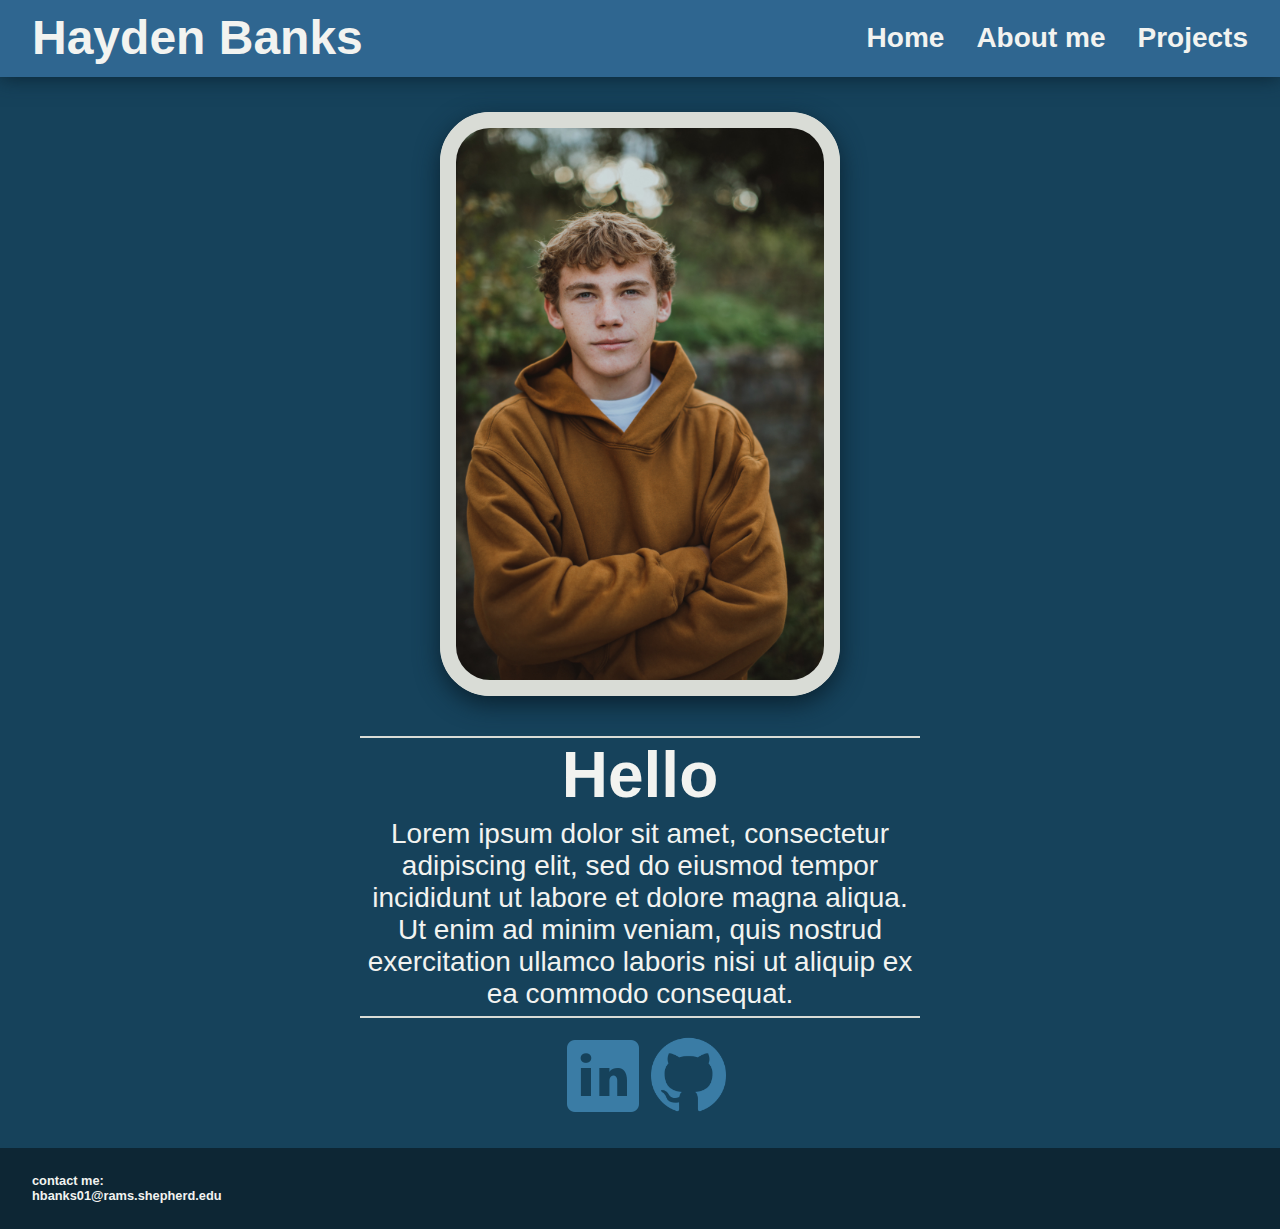
<file: index.html>
<!DOCTYPE html>
<html lang="en">
<head>
    <meta charset="UTF-8">
    <meta name="viewport" content="width=device-width, initial-scale=1.0">
    <title>Document</title>
    <link rel="stylesheet" href="styles.css">
</head>
<body>
    <header>
        <h1>Hayden Banks</h1>
        <nav>
            <ul>
                <li><a href=""><b>Projects</b></a></li>
                <li><a href=""><b>About me</b></a></li>
                <li><a href=""><b>Home</b></a></li>
            </ul>
        </nav>
    </header>
    <main>
        <div class="content">
            <div class="hayden">
                <img src="imgs/Hayden - 25 of 98.jpg" alt="Hayden Banks">
            </div>
            <article class="bio">
                <h1>Hello</h1>
                <p>
                    Lorem ipsum dolor sit amet, consectetur 
                    adipiscing elit, sed do eiusmod 
                    tempor incididunt  ut labore et dolore 
                    magna aliqua. Ut enim ad minim  veniam, 
                    quis nostrud exercitation ullamco laboris 
                    nisi ut aliquip ex ea commodo consequat.
                </p>
                <div class="images">
                    <a href="https://www.linkedin.com/in/hayden-banks-82460b262/"><img  src="imgs/icons8-linkedin-96_blue.png" alt="Linkedin logo" id="linkedin"></a> 
                    <a href="https://github.com/bruhchup"><img src="imgs/githubcat_blue.png" alt="githubcat" id="github"></a>
                </div>
            </article>
        </div>
    </main>
    <footer>
        <h3>contact me:</h3>
        <h3><a href="mailto:hbanks01@rams.shepherd.edu">hbanks01@rams.shepherd.edu</a></h3>
    </footer>
</body>
</html>
</file>
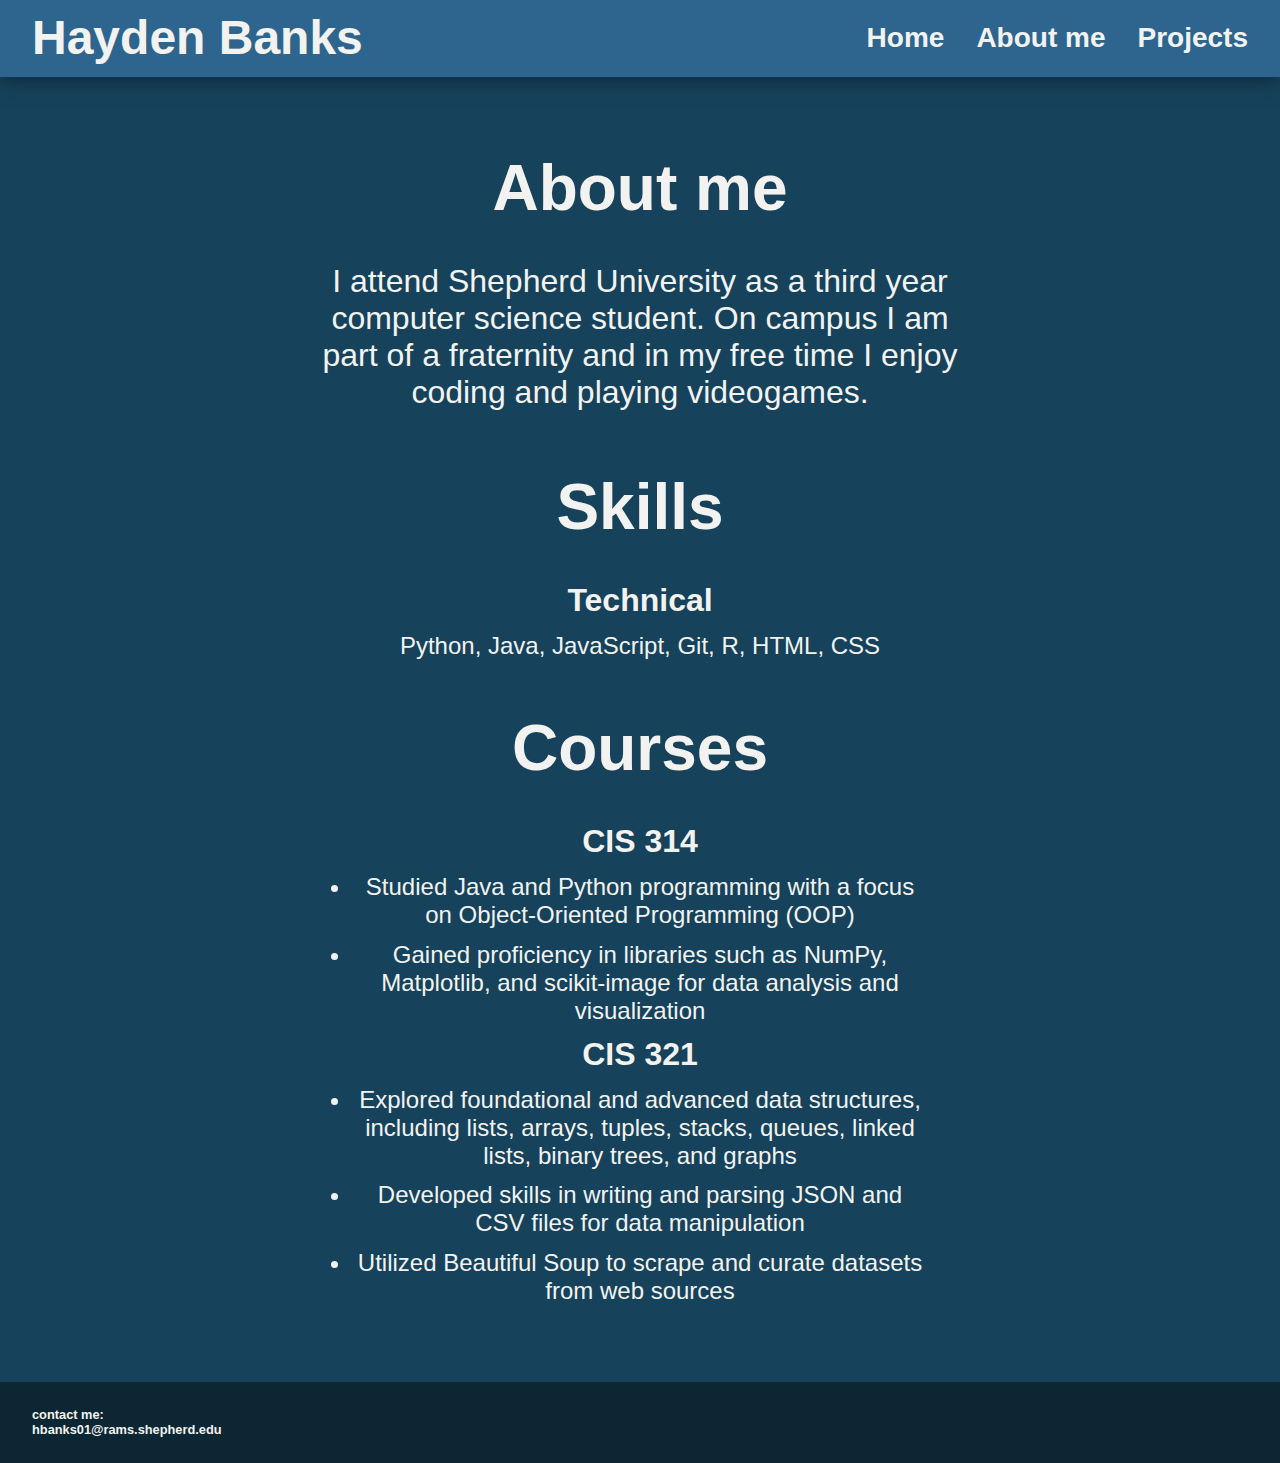
<file: pages/about.html>
<!DOCTYPE html>
<html lang="en">
<head>
    <meta charset="UTF-8">
    <meta name="viewport" content="width=device-width, initial-scale=1.0">
    <title>Hayden Banks</title>
    <link rel="stylesheet" href="../styles/about.css">
</head>
<body>
    <header>
        <h1><a href="home.html">Hayden Banks</a></h1>
        <nav>
            <ul>
                <li><a href="projects.html"><b>Projects</b></a></li>
                <li><a href="about.html"><b>About me</b></a></li>
                <li><a href="home.html"><b>Home</b></a></li>
            </ul>
        </nav>
    </header>
    <main>
        <div class="content">
            <div class="about_me">
                <h1>About me</h1>
                <p>
                    I attend Shepherd University as a third year computer science
                    student. On campus I am part of a fraternity and in my free time
                    I enjoy coding and playing videogames.
                </p>
            </div>
            <div class="skills">
                <h1>Skills</h1>
                <ul>
                    <li>
                        <h2>Technical</h2>
                        <p>
                            Python, Java, JavaScript, Git, R, HTML, CSS
                        </p>
                    </li>
                </ul>
                <h1>Courses</h1>
                <ul class="courses">
                    <li>
                        <h2>CIS 314</h2>
                        <ul>
                            <li>
                                Studied Java and Python programming with a focus on Object-Oriented Programming (OOP)
                            </li>
                            <li>
                                Gained proficiency in libraries such as NumPy, Matplotlib, and scikit-image for data 
                                analysis and visualization
                            </li>
                        </ul>
                        <h2>CIS 321</h2>
                        <ul>
                            <li>
                                Explored foundational and advanced data structures, including lists, arrays, tuples, stacks, 
                                queues, linked lists, binary trees, and graphs
                            </li>
                            <li>
                                Developed skills in writing and parsing JSON and CSV files for data manipulation
                            </li>
                            <li>
                                Utilized Beautiful Soup to scrape and curate datasets from web sources
                            </li>
                        </ul>
                    </li>
                </ul>
            </div>
        </div>
    </main>
    <footer>
        <h3>contact me:</h3>
        <h3><a href="mailto:hbanks01@rams.shepherd.edu">hbanks01@rams.shepherd.edu</a></h3>
    </footer>
</body>
</html>
</file>
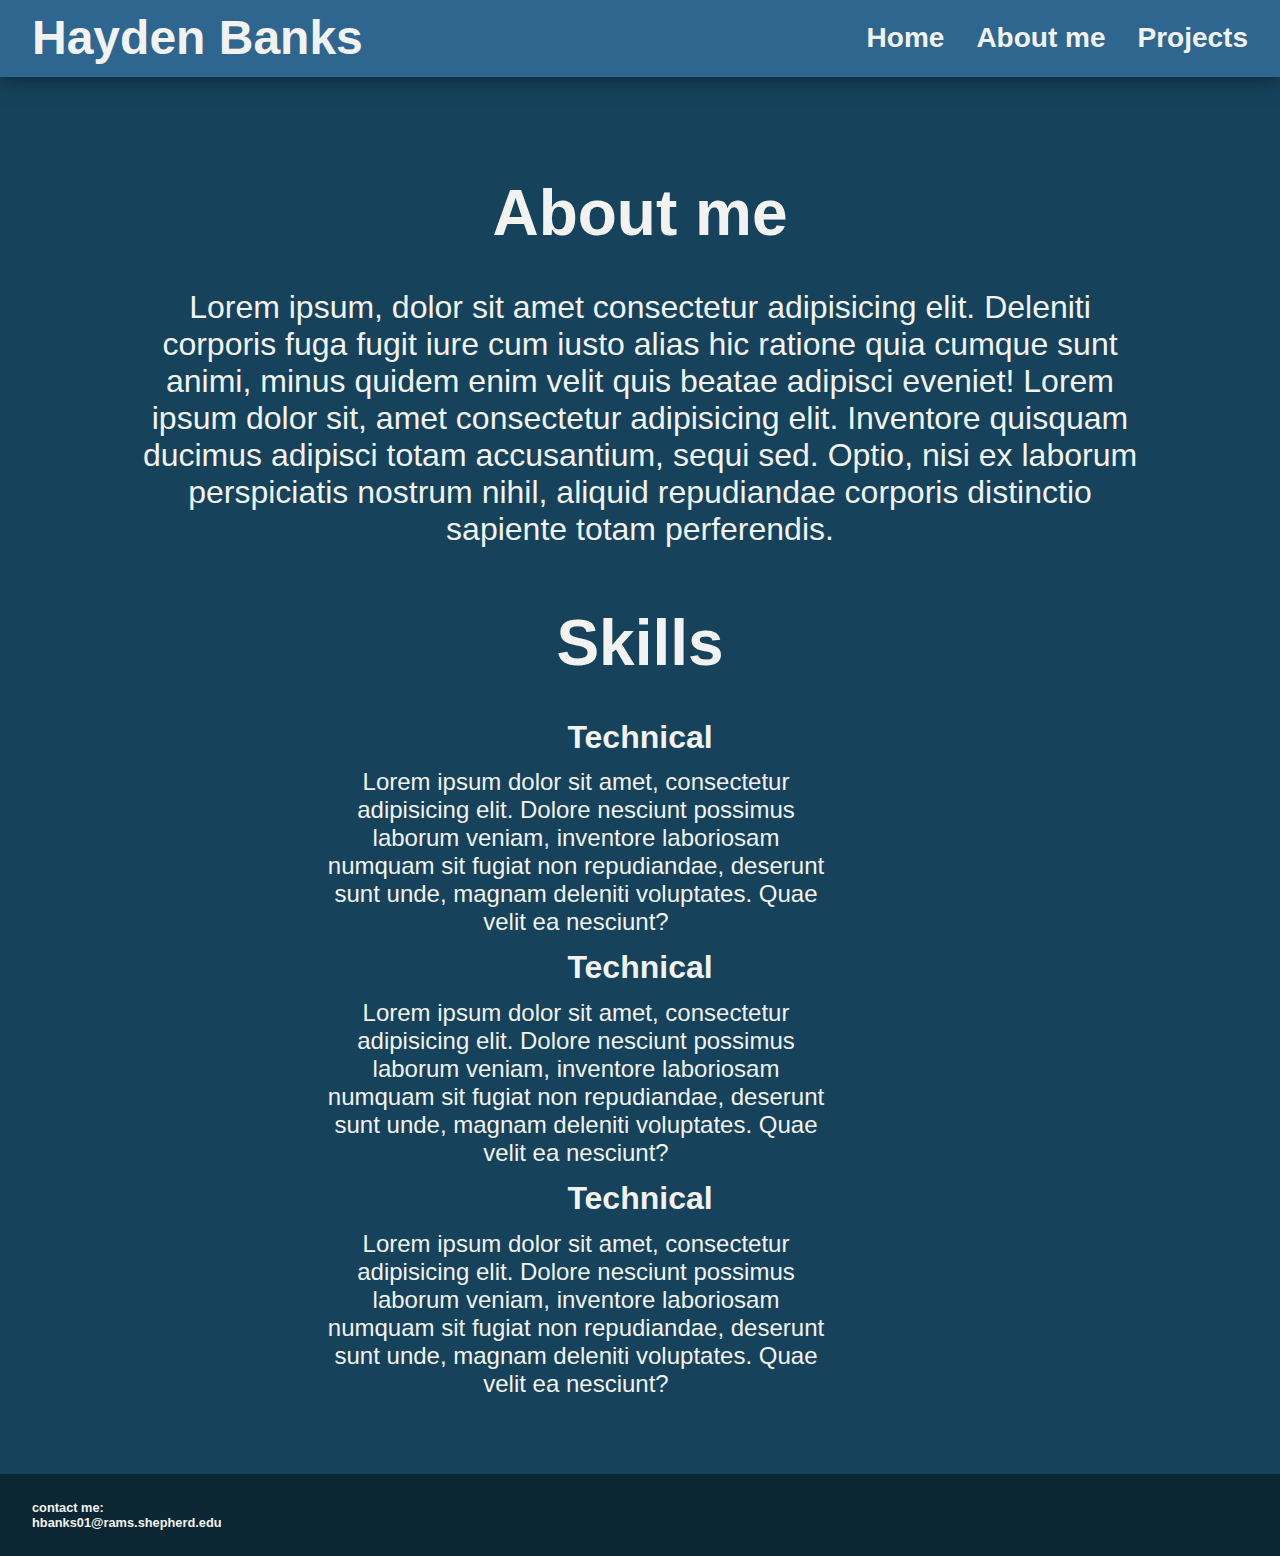
<file: pages/about_me.html>
<!DOCTYPE html>
<html lang="en">
<head>
    <meta charset="UTF-8">
    <meta name="viewport" content="width=device-width, initial-scale=1.0">
    <title>Document</title>
    <link rel="stylesheet" href="../styles/about_me.css">
</head>
<body>
    <header>
        <h1><a href="home_page.html">Hayden Banks</a></h1>
        <nav>
            <ul>
                <li><a href="projects.html"><b>Projects</b></a></li>
                <li><a href="about_me.html"><b>About me</b></a></li>
                <li><a href="home_page.html"><b>Home</b></a></li>
            </ul>
        </nav>
    </header>
    <main>
        <div class="content">
            <div class="about_me">
                <h1>About me</h1>
                <p>
                    Lorem ipsum, dolor sit amet consectetur adipisicing elit. Deleniti corporis 
                    fuga fugit iure cum iusto alias hic ratione quia cumque sunt animi, minus 
                    quidem enim velit quis beatae adipisci eveniet! Lorem ipsum dolor sit, amet 
                    consectetur adipisicing elit. Inventore quisquam ducimus adipisci totam 
                    accusantium, sequi sed. Optio, nisi ex laborum perspiciatis nostrum nihil, 
                    aliquid repudiandae corporis distinctio sapiente totam perferendis.
                </p>
            </div>
            <div class="skills">
                <h1>Skills</h1>
                <ul>
                    <li>
                        <h2>Technical</h2>
                        <p>
                            Lorem ipsum dolor sit amet, consectetur adipisicing elit. Dolore 
                            nesciunt possimus laborum veniam, inventore laboriosam numquam sit 
                            fugiat non repudiandae, deserunt sunt unde, magnam deleniti voluptates. Quae velit ea nesciunt?
                        </p>
                    </li>
                    <li>
                        <h2>Technical</h2>
                        <p>
                            Lorem ipsum dolor sit amet, consectetur adipisicing elit. Dolore 
                            nesciunt possimus laborum veniam, inventore laboriosam numquam sit 
                            fugiat non repudiandae, deserunt sunt unde, magnam deleniti voluptates. Quae velit ea nesciunt?
                        </p>
                    </li>
                    <li>
                        <h2>Technical</h2>
                        <p>
                            Lorem ipsum dolor sit amet, consectetur adipisicing elit. Dolore 
                            nesciunt possimus laborum veniam, inventore laboriosam numquam sit 
                            fugiat non repudiandae, deserunt sunt unde, magnam deleniti voluptates. Quae velit ea nesciunt?
                        </p>
                    </li>
                </ul>
            </div>
        </div>
    </main>
    <footer>
        <h3>contact me:</h3>
        <h3><a href="mailto:hbanks01@rams.shepherd.edu">hbanks01@rams.shepherd.edu</a></h3>
    </footer>
</body>
</html>
</file>
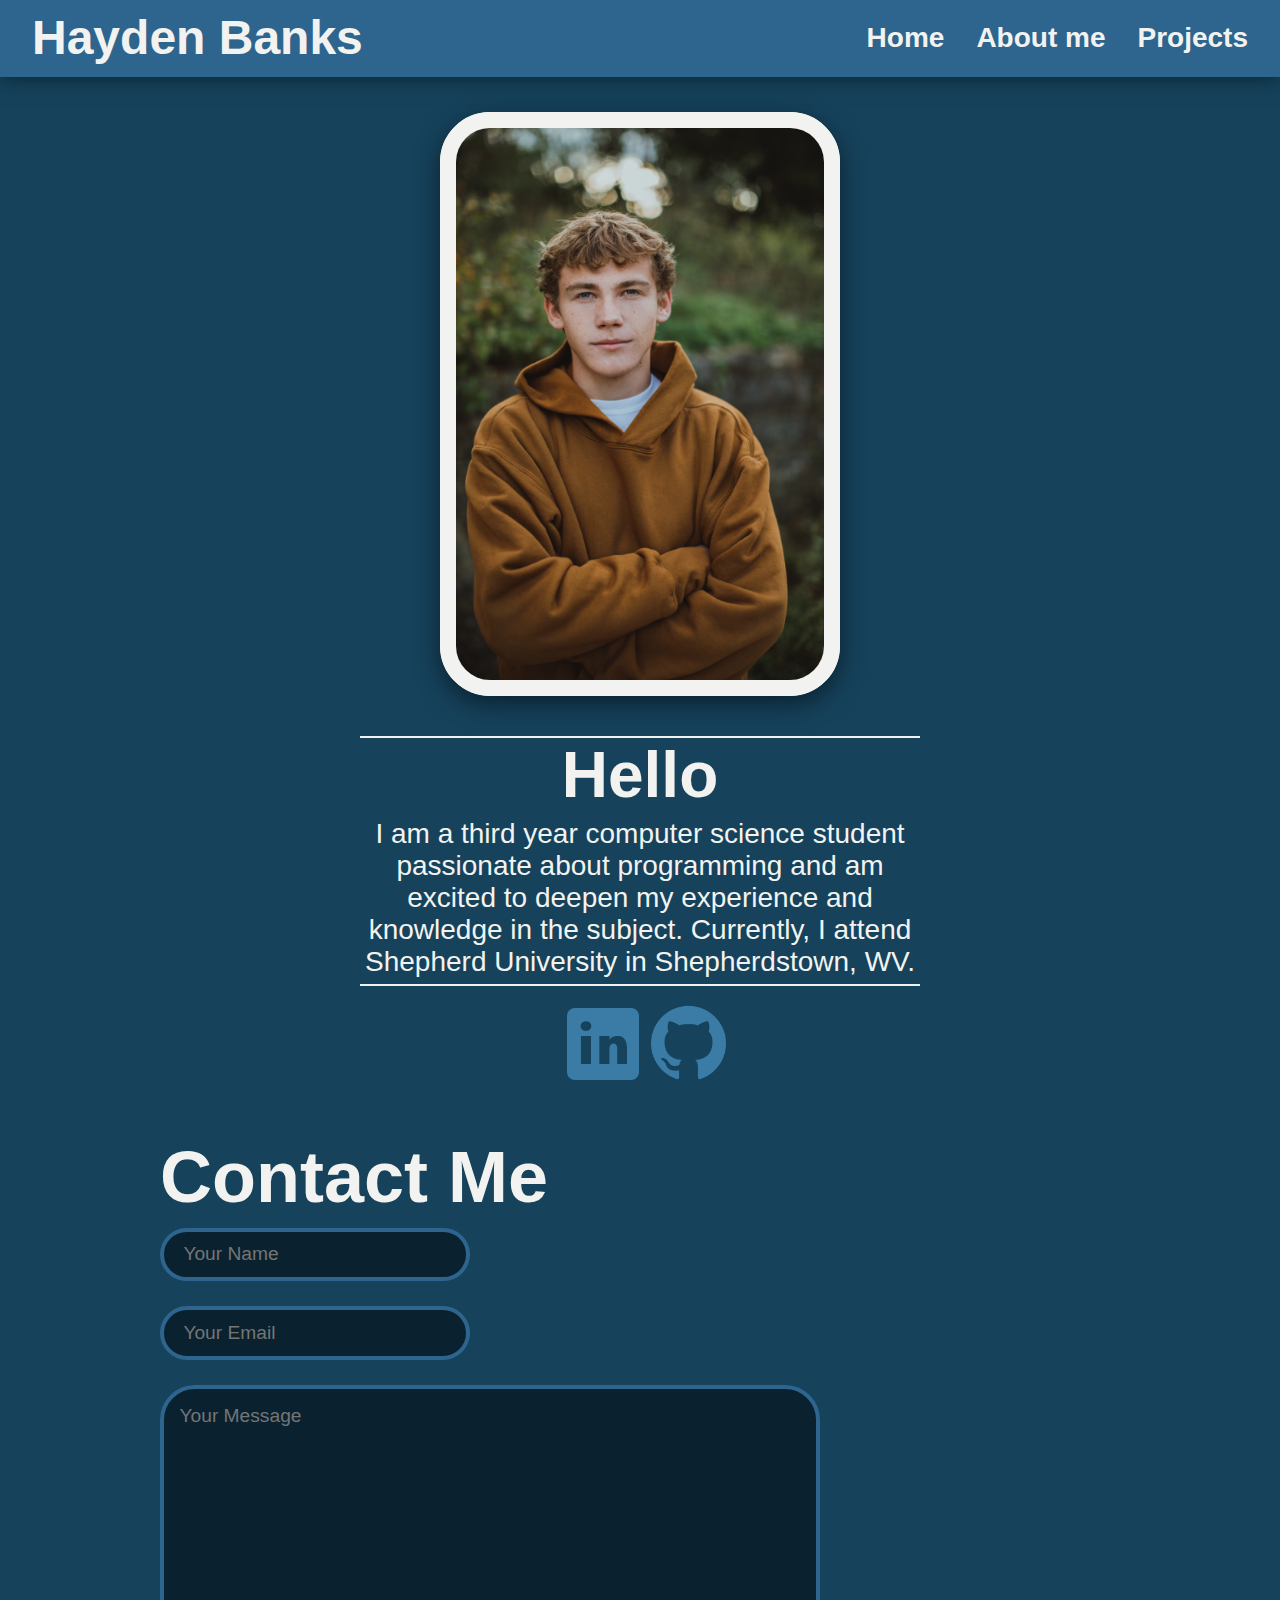
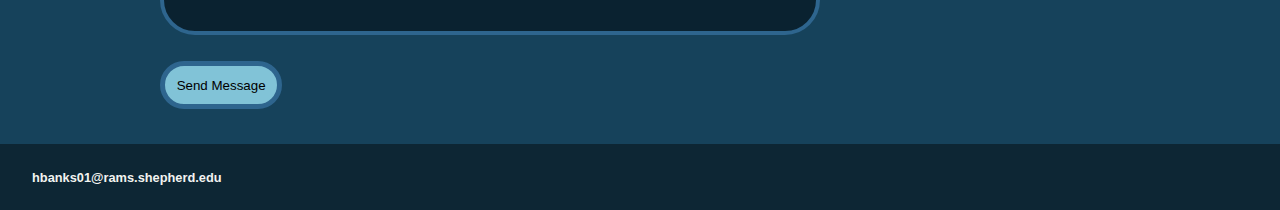
<file: pages/home.html>
<!DOCTYPE html>
<html lang="en">
<head>
    <meta charset="UTF-8">
    <meta name="viewport" content="width=device-width, initial-scale=1.0">
    <title>Hayden Banks</title>
    <link rel="stylesheet" href="../styles/home.css">
</head>
<body>
    <header>
        <h1><a href="home.html">Hayden Banks</a></h1>
        <nav>
            <ul>
                <li><a href="projects.html"><b>Projects</b></a></li>
                <li><a href="about.html"><b>About me</b></a></li>
                <li><a href="home.html"><b>Home</b></a></li>
            </ul>
        </nav>
    </header>
    <main>
        <div class="content">
            <div class="hayden">
                <img src="../imgs/Hayden.jpg" alt="Hayden Banks">
            </div>
            <article class="bio">
                <h1>Hello</h1>
                <p>
                    I am a third year computer science student passionate about programming 
                    and am excited to deepen my experience and knowledge in the subject. Currently,
                    I attend Shepherd University in Shepherdstown, WV.
                </p>
                <div class="images">
                    <a href="https://www.linkedin.com/in/hayden-banks-82460b262/"><img  src="../imgs/icons8-linkedin-96_blue.png" alt="Linkedin logo" id="linkedin"></a> 
                    <a href="https://github.com/bruhchup"><img src="../imgs/githubcat_blue.png" alt="githubcat" id="github"></a>
                </div>
            </article>
        <div class="contact">
            <form action="https://api.web3forms.com/submit" method="POST" class="contact-left">
                <div class="contact-left-title">
                    <h2>Contact Me</h2>
                </div>
                <input type="hidden" name="access_key" value="a57d17a2-d61d-4c25-88e7-377f670f184e">
                <input type="text" name="name" placeholder="Your Name" class="contact-inputs" required>
                <input type="email" name="email" placeholder="Your Email" class="contact-inputs" required>
                <textarea name="message" placeholder="Your Message" class="contact-inputs" required contenteditable=""></textarea>
                <button type="submit">Send Message</button>
            </form>
            <div class="contact-right">

            </div>
        </div>
        </div>
    </main>
    <footer>
        <h3><a href="mailto:hbanks01@rams.shepherd.edu">hbanks01@rams.shepherd.edu</a></h3>
    </footer>
</body>
</html>
</file>
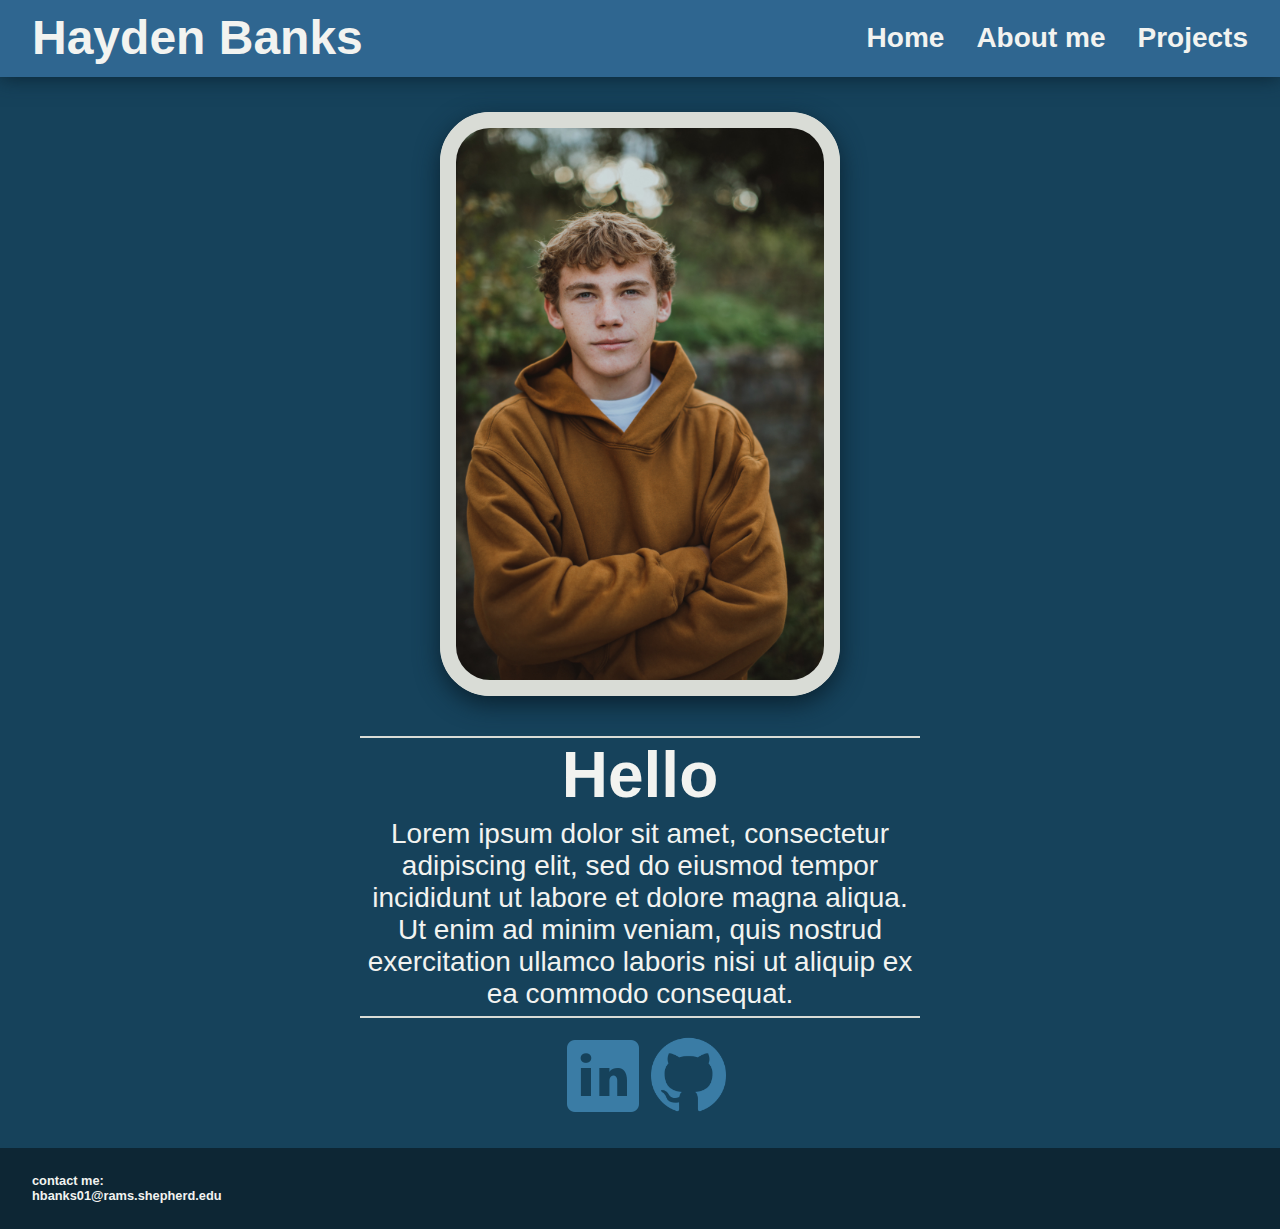
<file: pages/home_page.html>
<!DOCTYPE html>
<html lang="en">
<head>
    <meta charset="UTF-8">
    <meta name="viewport" content="width=device-width, initial-scale=1.0">
    <title>Document</title>
    <link rel="stylesheet" href="../styles/home_page.css">
</head>
<body>
    <header>
        <h1><a href="home_page.html">Hayden Banks</a></h1>
        <nav>
            <ul>
                <li><a href="projects.html"><b>Projects</b></a></li>
                <li><a href="about_me.html"><b>About me</b></a></li>
                <li><a href="home_page.html"><b>Home</b></a></li>
            </ul>
        </nav>
    </header>
    <main>
        <div class="content">
            <div class="hayden">
                <img src="../imgs/Hayden.jpg" alt="Hayden Banks">
            </div>
            <article class="bio">
                <h1>Hello</h1>
                <p>
                    Lorem ipsum dolor sit amet, consectetur 
                    adipiscing elit, sed do eiusmod 
                    tempor incididunt  ut labore et dolore 
                    magna aliqua. Ut enim ad minim  veniam, 
                    quis nostrud exercitation ullamco laboris 
                    nisi ut aliquip ex ea commodo consequat.
                </p>
                <div class="images">
                    <a href="https://www.linkedin.com/in/hayden-banks-82460b262/"><img  src="../imgs/icons8-linkedin-96_blue.png" alt="Linkedin logo" id="linkedin"></a> 
                    <a href="https://github.com/bruhchup"><img src="../imgs/githubcat_blue.png" alt="githubcat" id="github"></a>
                </div>
            </article>
        </div>
    </main>
    <footer>
        <h3>contact me:</h3>
        <h3><a href="mailto:hbanks01@rams.shepherd.edu">hbanks01@rams.shepherd.edu</a></h3>
    </footer>
</body>
</html>
</file>
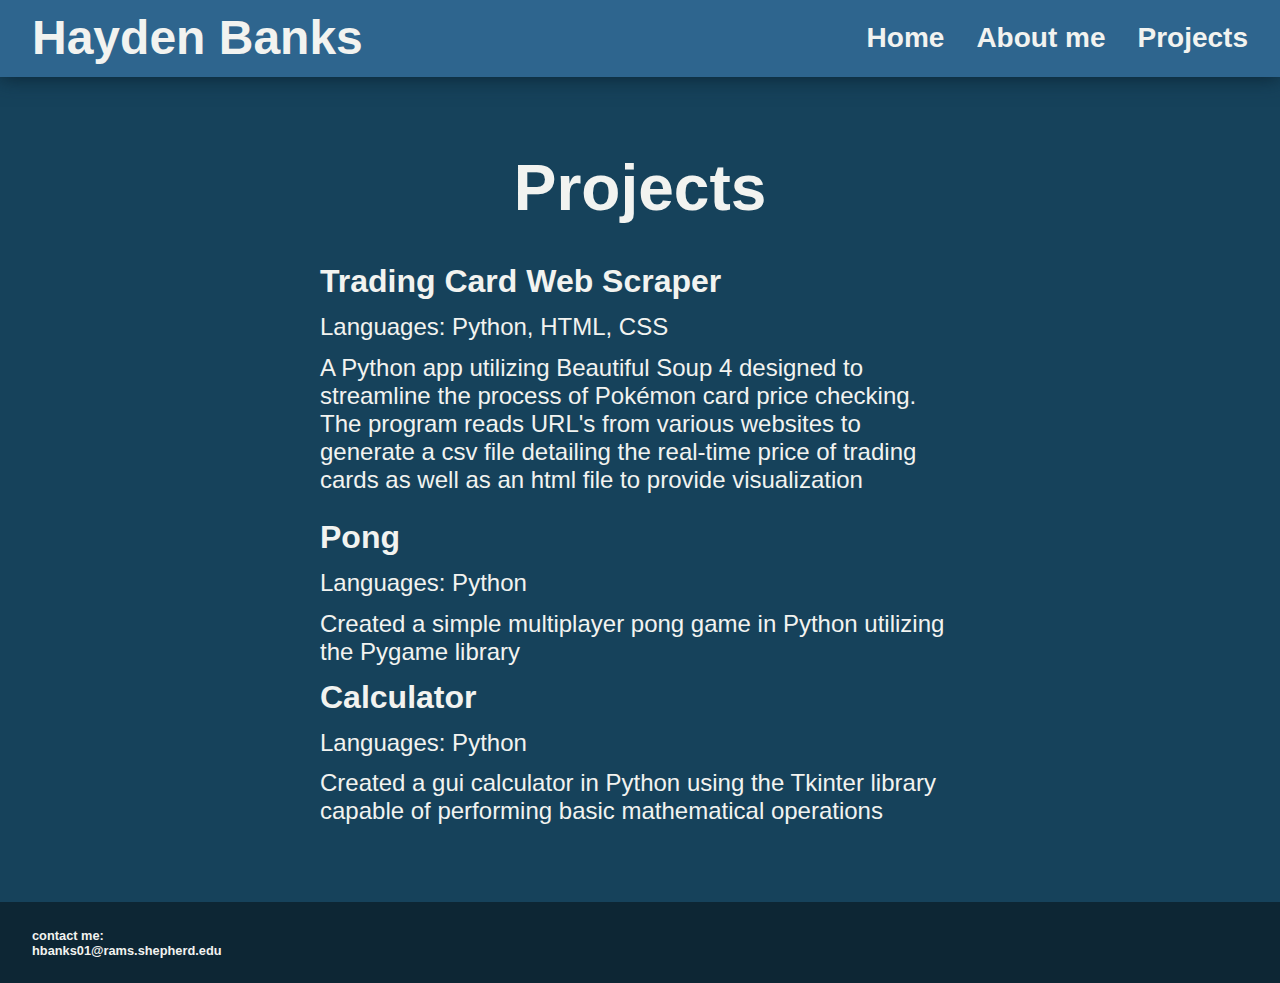
<file: pages/projects.html>
<!DOCTYPE html>
<html lang="en">
<head>
    <meta charset="UTF-8">
    <meta name="viewport" content="width=device-width, initial-scale=1.0">
    <title>Hayden Banks</title>
    <link rel="stylesheet" href="../styles/projects.css">
</head>
<body>
    <header>
        <h1><a href="home.html">Hayden Banks</a></h1>
        <nav>
            <ul>
                <li><a href="projects.html"><b>Projects</b></a></li>
                <li><a href="about.html"><b>About me</b></a></li>
                <li><a href="home.html"><b>Home</b></a></li>
            </ul>
        </nav>
    </header>
    <main>
        <div class="content">
            <div class="projects">
                <h1>Projects</h1>
                <ul>
                    <li>
                        <h2><a href="https://github.com/bruhchup/PokeChart">Trading Card Web Scraper</a></h2>
                        <div>
                            <p>Languages: Python, HTML, CSS</p>
                            <p>
                                A Python app utilizing Beautiful Soup 4 designed to streamline the 
                                process of Pokémon card price checking. The program reads URL's from
                                various websites to generate a csv file detailing the real-time
                                price of trading cards as well as an html file to provide
                                visualization
                            </p>
                            <p><a href="https://github.com/bruhchup/PokeChart"></a></p>
                        </div>
                    </li>
                    <li>
                        <h2><a href="https://github.com/bruhchup/Pong-Game">Pong</a></h2>
                        <p>Languages: Python</p>
                        <p>
                            Created a simple multiplayer pong game in Python utilizing the 
                            Pygame library
                        </p>
                    </li>
                    <li>
                        <h2><a href="https://github.com/bruhchup/GUICalculator">Calculator</a></h2>
                        <p>Languages: Python</p>
                        <p>
                            Created a gui calculator in Python using the Tkinter library 
                            capable of performing basic mathematical operations
                        </p>
                    </li>
                </ul>
            </div>
        </div>
    </main>
    <footer>
        <h3>contact me:</h3>
        <h3><a href="mailto:hbanks01@rams.shepherd.edu">hbanks01@rams.shepherd.edu</a></h3>
    </footer>
</body>
</html>
</file>
<file: styles.css>
*{
    margin: 0;
    padding: 0;
    box-sizing: border-box;
    font-family: Arial, sans-serif;
}

html, body{
    height: 100%;
    margin: 0;
}

body{
    background-color: #16425B;
    color: #F2F3F0;
    display: flex;
    flex-direction: column;
}

header {
    background-color: #2F6690;
    padding-bottom: 1%;
    box-shadow: 0px 0px 20px #0a2230;
}

header h1{
    display: inline;
    padding-left: 2.5%;
    padding-top: .75%;
    font-size: 3em;
    vertical-align: bottom;
    float: left;
}

header nav ul {
    margin: 0;
    padding: 0;
    padding-top: 1.75%;
}

header nav ul li {
    display: flex;
    float: right;
    padding-right: 2.5%;
    font-size: 1.75em;
}

nav ul li a {
    color: #F2F3F0;
    text-decoration: none;
}

nav ul li a:hover {
    color: #81C3D7;
    border-bottom: 2px solid #81C3D7;
}

footer {
    vertical-align: bottom;
    text-align: center;
    margin-top: auto;
    padding-top: 2%;
    padding-bottom: 2%;
    background-color: #0D2634;
}

footer h3{
    text-align: left;
    padding-left: 2.5%;
    color: #F2F3F0;
    font-size: 0.8em;
}

footer h3 a{
    color: #F2F3F0;
    text-decoration: none;
}

footer h3 a:hover{
    text-decoration: underline;
}

.bio {
    text-align: left;
    padding-left: 45%;
    padding-top: 7.5%;
    margin-left: 5%;
    display: block;
}

.bio h1{
    display: flex;
    justify-content: left;
    font-size: 4em;
    border-top: 2px solid #D9DCD6;
    margin-right: 25%;
    overflow: hidden;
}

.bio p{
    padding-top: 1%;
    padding-bottom: 1%;
    font-size: 1.75em;
    border-bottom: 2px solid #D9DCD6;
    margin-right: 25%;
    margin-bottom: 50px;
    overflow: hidden;
}

.hayden{
    display: inline;
    justify-content: left;
    background-color: #D9DCD6;
    border-radius: 50px;
}

.hayden img{
    float: left;
    max-width: 400px;
    margin-left: 12.5%;
    margin-top: 35px;
    border-radius: 50px;
    border: 1em solid #D9DCD6;
    box-shadow: 0px 8px 25px #0a2230;
}

.content {
    gap: 20px;
    max-width: 1400px;
    justify-content: center;
    margin: auto;
}

.images {
    justify-content: center;
    align-items: center;
}

#linkedin {
    max-width: 100px;
}

#github {
    max-width: 75px; 
    padding-bottom: 1.5%;   
}

@media (max-width: 1300px) {

    .content {
        display: flex;
        align-items: flex-start;
        gap: 20px;
        flex-direction: column; /* Stack items vertically */
        align-items: center;    /* Center items horizontally */
        text-align: center;
        padding-top: 35px;
    }

    .bio {
        max-width: 600px;       /* Set a reasonable max width */
        padding: 20px;          /* Optional: padding for spacing */
        margin: 0 auto;         /* Center horizontally */
    }

    .bio h1, .bio p {
        margin: 0 auto;
        justify-content: center;
        text-align: center;
    }

    .hayden img {
        margin: 0 auto;         /* Center image */
        display: block;
    }

    .images {
        display: flex;
        flex-direction: row;
        align-items: center;
        padding-top: 10px;
    }

    #linkedin {
        max-width: 100px;
    }
    
    #github {
        max-width: 75px; 
        padding-bottom: 2%; 
    }

}

@media (max-width: 800px) {

    header {
        margin: 0 auto;
        width: 100%;
        align-items: center;
        justify-content: center;
        padding-right: 0;
        padding-left: 0;
        padding-bottom: 2%;
    }

    header h1 {
        padding: 0;
        margin: 0 auto;
        justify-content: center;
        align-items: center;
        display: flex;
        float: none
    }

    header nav {
        display: flex;
        flex-direction: column;
        justify-content: center;
    }

    header nav ul{
        display: flex;
        flex-direction: row;
        justify-content: center;
        align-items: center;
    }

    header nav ul li{
        display: flex;
        flex-direction: row;
        padding: 0;
        padding-left: 5%; 
    }

    header nav ul li:first-child{
        display: flex;
        flex-direction: row;
        padding: 0;
        padding-left: 0;
    }

    nav ul li a {
        color: #F2F3F0;
        text-decoration: none;
        border-bottom: 2px solid transparent;
    }
    
}

@media (max-width: 500px) {

    header{
        font-size: 0.5em;
        padding-bottom: 1%;
    }

    header h1{
        padding-top: 1%;
    }

    .hayden img{
        max-width: 250px;
    }

    .content{
        font-size: 0.8em;
        width: 80%;
    }

    #linkedin {
        max-width: 50px;
    }
    
    #github {
        max-width: 40px; 
        padding-bottom: 2%; 
    }

}
</file>
<file: styles/about.css>
* {
    margin: 0;
    padding: 0;
    box-sizing: border-box;
    font-family: Arial, sans-serif;
    --background: #16425B;
    --header: #2E658E;
    --text: #F2F3F0;
}

html, body {
    height: 100%;
    margin: 0;
}

body {
    background-color: var(--background);
    color: var(--text);
    display: flex;
    flex-direction: column;
}

header {
    background-color: var(--header);
    padding-bottom: 1%;
    box-shadow: 0px 0px 20px #0a2230;
}

header h1{
    display: inline;
    padding-left: 2.5%;
    padding-top: .75%;
    font-size: 3em;
    vertical-align: bottom;
    float: left;
}

header h1 a {
    color: var(--text);
    text-decoration: none;
}

header nav ul {
    margin: 0;
    padding: 0;
    padding-top: 1.75%;
}

header nav ul li {
    display: flex;
    float: right;
    padding-right: 2.5%;
    font-size: 1.75em;
}

nav ul li a {
    color: var(--text);
    text-decoration: none;
}

nav ul li a:hover {
    color: #81C3D7;
    border-bottom: 2px solid #81C3D7;
}

footer {
    vertical-align: bottom;
    text-align: center;
    margin-top: auto;
    padding-top: 2%;
    padding-bottom: 2%;
    background-color: #0D2634;
}

footer h3 {
    text-align: left;
    padding-left: 2.5%;
    color: var(--text);
    font-size: 0.8em;
}

footer h3 a {
    color: var(--text);
    text-decoration: none;
}

footer h3 a:hover{
    text-decoration: underline;
}

.content {
    gap: 20px;
    max-width: 1400px;
    justify-content: center;
    margin: auto;
}

.about_me h1 {
    margin: auto;
    justify-content: center;
    padding-top: 3%;
    padding-bottom: 3%;
    display: flex;
    font-size: 4em;
}

.about_me p {
    margin: auto;
    text-align: center;
    justify-content: center;
    font-size: 2em;
    max-width: 50%;
}

.skills {
    padding-bottom: 5%;
}

.skills h1{
    margin: auto;
    justify-content: center;
    padding-top: 3%;
    padding-bottom: 3%;
    display: flex;
    font-size: 4em;
}

.skills ul {
    margin: auto;
    list-style-type: none;
    max-width: 50%;
    justify-content: center;
}

.skills h2 {
    font-size: 2em;
    padding-bottom: 2%;
}

.skills p {
    padding-bottom: 2%;
    font-size: 1.5em;
}

.courses ul{
    list-style-type: disc;
    font-size: 1.5em;
    max-width: 90%;
}

.courses li{
    margin-bottom: 2%
}

.images {
    justify-content: center;
    align-items: center;
}

#linkedin {
    max-width: 100px;
}

#github {
    max-width: 75px; 
    padding-bottom: 1.5%;   
}

@media (max-width: 1300px) {

    .content {
        display: flex;
        align-items: flex-start;
        gap: 20px;
        flex-direction: column;
        align-items: center;
        text-align: center;
        padding-top: 35px;
    }

}

@media (max-width: 800px) {

    header {
        margin: 0 auto;
        width: 100%;
        align-items: center;
        justify-content: center;
        padding-right: 0;
        padding-left: 0;
        padding-bottom: 2%;
    }

    header h1 {
        padding: 0;
        margin: 0 auto;
        justify-content: center;
        align-items: center;
        display: flex;
        float: none
    }

    header nav {
        display: flex;
        flex-direction: column;
        justify-content: center;
    }

    header nav ul {
        display: flex;
        flex-direction: row;
        justify-content: center;
        align-items: center;
    }

    header nav ul li {
        display: flex;
        flex-direction: row;
        padding: 0;
        padding-left: 5%; 
    }

    header nav ul li:first-child {
        display: flex;
        flex-direction: row;
        padding: 0;
        padding-left: 0;
    }

    nav ul li a {
        color: var(--text);
        text-decoration: none;
        border-bottom: 2px solid transparent;
    }

    .content {
        display: flex;
        align-items: center;
        text-align: center;
        font-size: 10px;
        max-width: 80%;
        margin: 0 auto;
    }

    .about_me p{
        max-width: 100%;
    }

    .skills ul {
        max-width: 100%;
    }
    
}

@media (max-width: 500px) {

    header {
        font-size: 0.5em;
        padding-bottom: 1%;
    }

    header h1 {
        padding-top: 1%;
    }
}
</file>
<file: styles/about_me.css>
* {
    margin: 0;
    padding: 0;
    box-sizing: border-box;
    font-family: Arial, sans-serif;
}

html, body {
    height: 100%;
    margin: 0;
}

body {
    background-color: #16425B;
    color: #F2F3F0;
    display: flex;
    flex-direction: column;
}

header {
    background-color: #2F6690;
    padding-bottom: 1%;
    box-shadow: 0px 0px 20px #0a2230;
}

header h1{
    display: inline;
    padding-left: 2.5%;
    padding-top: .75%;
    font-size: 3em;
    vertical-align: bottom;
    float: left;
}

header h1 a {
    color: #F2F3F0;
    text-decoration: none;
}

header nav ul {
    margin: 0;
    padding: 0;
    padding-top: 1.75%;
}

header nav ul li {
    display: flex;
    float: right;
    padding-right: 2.5%;
    font-size: 1.75em;
}

nav ul li a {
    color: #F2F3F0;
    text-decoration: none;
}

nav ul li a:hover {
    color: #81C3D7;
    border-bottom: 2px solid #81C3D7;
}

footer {
    vertical-align: bottom;
    text-align: center;
    margin-top: auto;
    padding-top: 2%;
    padding-bottom: 2%;
    background-color: #0D2634;
}

footer h3 {
    text-align: left;
    padding-left: 2.5%;
    color: #F2F3F0;
    font-size: 0.8em;
}

footer h3 a {
    color: #F2F3F0;
    text-decoration: none;
}

footer h3 a:hover{
    text-decoration: underline;
}

.content {
    gap: 20px;
    max-width: 1400px;
    justify-content: center;
    margin: auto;
}

.about_me h1 {
    margin: auto;
    justify-content: center;
    padding-top: 5%;
    padding-bottom: 3%;
    display: flex;
    font-size: 4em;
}

.about_me p {
    margin: auto;
    text-align: center;
    justify-content: center;
    font-size: 2em;
    max-width: 50%;
}

.skills {
    padding-bottom: 5%;
}

.skills h1{
    margin: auto;
    justify-content: center;
    padding-top: 3%;
    padding-bottom: 3%;
    display: flex;
    font-size: 4em;
}

.skills ul {
    margin: auto;
    list-style-type: none;
    max-width: 50%;
    justify-content: center;
}

.skills h2 {
    font-size: 2em;
    padding-bottom: 2%;
}

.skills p {
    padding-bottom: 2%;
    font-size: 1.5em;
}

.images {
    justify-content: center;
    align-items: center;
}

#linkedin {
    max-width: 100px;
}

#github {
    max-width: 75px; 
    padding-bottom: 1.5%;   
}

@media (max-width: 1300px) {

    .content {
        display: flex;
        align-items: flex-start;
        gap: 20px;
        flex-direction: column; /* Stack items vertically */
        align-items: center;    /* Center items horizontally */
        text-align: center;
        padding-top: 35px;
    }

    .content p {
        max-width: 80%;
    }

}

@media (max-width: 800px) {

    header {
        margin: 0 auto;
        width: 100%;
        align-items: center;
        justify-content: center;
        padding-right: 0;
        padding-left: 0;
        padding-bottom: 2%;
    }

    header h1 {
        padding: 0;
        margin: 0 auto;
        justify-content: center;
        align-items: center;
        display: flex;
        float: none
    }

    header nav {
        display: flex;
        flex-direction: column;
        justify-content: center;
    }

    header nav ul {
        display: flex;
        flex-direction: row;
        justify-content: center;
        align-items: center;
    }

    header nav ul li {
        display: flex;
        flex-direction: row;
        padding: 0;
        padding-left: 5%; 
    }

    header nav ul li:first-child {
        display: flex;
        flex-direction: row;
        padding: 0;
        padding-left: 0;
    }

    nav ul li a {
        color: #F2F3F0;
        text-decoration: none;
        border-bottom: 2px solid transparent;
    }
    
}

@media (max-width: 500px) {

    header {
        font-size: 0.5em;
        padding-bottom: 1%;
    }

    header h1 {
        padding-top: 1%;
    }

    .hayden img {
        max-width: 250px;
    }

    .content {
        font-size: 0.8em;
        width: 80%;
    }

    #linkedin {
        max-width: 50px;
    }
    
    #github {
        max-width: 40px; 
        padding-bottom: 2%; 
    }

}
</file>
<file: styles/home.css>
* {
    margin: 0;
    padding: 0;
    box-sizing: border-box;
    font-family: Arial, sans-serif;
    --background: #16425B;
    --header: #2E658E;
    --text: #F2F3F0;
}

html, body {
    height: 100%;
    margin: 0;
}

body {
    background-color: var(--background);
    color: var(--text);
    display: flex;
    flex-direction: column;
}

header {
    background-color: var(--header);
    padding-bottom: 1%;
    box-shadow: 0px 0px 20px #0a2230;
}

header h1{
    display: inline;
    padding-left: 2.5%;
    padding-top: .75%;
    font-size: 3em;
    vertical-align: bottom;
    float: left;
}

header h1 a {
    color: var(--text);
    text-decoration: none;
}

header nav ul {
    margin: 0;
    padding: 0;
    padding-top: 1.75%;
}

header nav ul li {
    display: flex;
    float: right;
    padding-right: 2.5%;
    font-size: 1.75em;
}

nav ul li a {
    color: var(--text);
    text-decoration: none;
}

nav ul li a:hover {
    color: #81C3D7;
    border-bottom: 2px solid #81C3D7;
}

footer {
    vertical-align: bottom;
    text-align: center;
    margin-top: auto;
    padding-top: 2%;
    padding-bottom: 2%;
    background-color: #0D2634;
}

footer h3 {
    text-align: left;
    padding-left: 2.5%;
    color: var(--text);
    font-size: 0.8em;
}

footer h3 a {
    color: var(--text);
    text-decoration: none;
}

footer h3 a:hover{
    text-decoration: underline;
}

.bio {
    text-align: left;
    padding-left: 45%;
    padding-top: 7.5%;
    margin-left: 5%;
    display: block;
}

.bio h1 {
    display: flex;
    justify-content: left;
    font-size: 4em;
    border-top: 2px solid var(--text);
    margin-right: 25%;
    overflow: hidden;
}

.bio p {
    padding-top: 1%;
    padding-bottom: 1%;
    font-size: 1.75em;
    border-bottom: 2px solid var(--text);
    margin-right: 25%;
    margin-bottom: 50px;
    overflow: hidden;
}

.hayden {
    display: inline;
    justify-content: left;
    background-color: var(--text);
    border-radius: 50px;
}

.hayden img {
    float: left;
    max-width: 400px;
    margin-left: 12.5%;
    margin-top: 35px;
    border-radius: 50px;
    border: 1em solid var(--text);
    box-shadow: 0px 8px 25px #0a2230;
}

.content {
    gap: 20px;
    max-width: 1400px;
    justify-content: center;
    margin: auto;
}

.images {
    justify-content: center;
    align-items: center;
}

#linkedin {
    max-width: 100px;
}

#github {
    max-width: 75px; 
    padding-bottom: 1.5%;   
}

.contact {
    display: flex;
    margin: 0 auto;
    align-items: center;
    margin-left: 12.5%;
    margin-top: 20%;
}

.contact-left {
    font-size: 3em;
    color: var(--text);
}

.contact-inputs {
    display: flex;
    margin-bottom: 1cqi;
    border: 4px solid var(--header);
    background-color: #0a2230;
}

.contact-left-title {
    margin-bottom: 10px;
}

.contact-left input {
    color: var(--text);
    border-radius: 100px;
    font-size: 0.4em;
    padding-left: 5%;
    padding-top: 3%;
    padding-bottom: 3%;
    padding-right: 5%;
    width: 80%;
}

.contact-left textarea {
    color: var(--text);
    border-radius: 35px;
    resize: none;
    height: 250px;
    font-size: 0.4em;
    width: 200%;
    padding: 4%;
}

.contact-left button {
    display: flex;
    background-color:#81C3D7;
    border: 5px solid var(--header);
    border-radius: 50px;
    padding: 3%;
    margin-bottom: 35px;
}

.contact-left button:hover {
    cursor: pointer;
}

.contact-left button:active {
    background-color: #0a2230;
    color: var(--text);
}

@media (max-width: 1300px) {

    .content {
        display: flex;
        align-items: flex-start;
        gap: 20px;
        flex-direction: column; /* Stack items vertically */
        align-items: center;    /* Center items horizontally */
        text-align: center;
        padding-top: 35px;
    }

    .bio {
        max-width: 600px;       /* Set a reasonable max width */
        padding: 20px;          /* Optional: padding for spacing */
        margin: 0 auto;         /* Center horizontally */
    }

    .bio h1, .bio p {
        margin: 0 auto;
        justify-content: center;
        text-align: center;
    }

    .hayden img {
        margin: 0 auto;         /* Center image */
        display: block;
    }

    .images {
        display: flex;
        flex-direction: row;
        align-items: center;
        padding-top: 10px;
    }

    #linkedin {
        max-width: 100px;
    }
    
    #github {
        max-width: 75px; 
        padding-bottom: 2%; 
    }

    .contact {
        margin-top: 0%
    }

    .contact-inputs {
        margin-bottom: 2cqi;
    }

    .contact-left textarea {
        max-width: 170%;
    }

}

@media (max-width: 800px) {

    header {
        margin: 0 auto;
        width: 100%;
        align-items: center;
        justify-content: center;
        padding-right: 0;
        padding-left: 0;
        padding-bottom: 2%;
    }

    header h1 {
        padding: 0;
        margin: 0 auto;
        justify-content: center;
        align-items: center;
        display: flex;
        float: none
    }

    header nav {
        display: flex;
        flex-direction: column;
        justify-content: center;
    }

    header nav ul {
        display: flex;
        flex-direction: row;
        justify-content: center;
        align-items: center;
    }

    header nav ul li {
        display: flex;
        flex-direction: row;
        padding: 0;
        padding-left: 5%; 
    }

    header nav ul li:first-child {
        display: flex;
        flex-direction: row;
        padding: 0;
        padding-left: 0;
    }

    nav ul li a {
        color: var(--text);
        text-decoration: none;
        border-bottom: 2px solid transparent;
    }

    .contact-inputs {
        border-width: 3px;
    }

    .contact-left button {
        border-width: 3px;
    }

    .contact-left textarea {
        max-width: 100%;
    }

}

@media (max-width: 500px) {

    header {
        font-size: 0.5em;
        padding-bottom: 1%;
    }

    header h1 {
        padding-top: 1%;
    }

    .hayden img {
        max-width: 250px;
    }

    .content {
        font-size: 0.8em;
        width: 80%;
    }

    #linkedin {
        max-width: 50px;
    }
    
    #github {
        max-width: 40px; 
        padding-bottom: 2%; 
    }

    .contact-left-title {
        font-size: 0.8em;
    }

    .contact-left input {
        font-size: 0.3em;
    }
    .contact-left textarea {
        border-radius: 20px;
        font-size: 0.4em;
    }

}
</file>
<file: styles/home_page.css>
* {
    margin: 0;
    padding: 0;
    box-sizing: border-box;
    font-family: Arial, sans-serif;
}

html, body {
    height: 100%;
    margin: 0;
}

body {
    background-color: #16425B;
    color: #F2F3F0;
    display: flex;
    flex-direction: column;
}

header {
    background-color: #2F6690;
    padding-bottom: 1%;
    box-shadow: 0px 0px 20px #0a2230;
}

header h1{
    display: inline;
    padding-left: 2.5%;
    padding-top: .75%;
    font-size: 3em;
    vertical-align: bottom;
    float: left;
}

header h1 a {
    color: #F2F3F0;
    text-decoration: none;
}

header nav ul {
    margin: 0;
    padding: 0;
    padding-top: 1.75%;
}

header nav ul li {
    display: flex;
    float: right;
    padding-right: 2.5%;
    font-size: 1.75em;
}

nav ul li a {
    color: #F2F3F0;
    text-decoration: none;
}

nav ul li a:hover {
    color: #81C3D7;
    border-bottom: 2px solid #81C3D7;
}

footer {
    vertical-align: bottom;
    text-align: center;
    margin-top: auto;
    padding-top: 2%;
    padding-bottom: 2%;
    background-color: #0D2634;
}

footer h3 {
    text-align: left;
    padding-left: 2.5%;
    color: #F2F3F0;
    font-size: 0.8em;
}

footer h3 a {
    color: #F2F3F0;
    text-decoration: none;
}

footer h3 a:hover{
    text-decoration: underline;
}

.bio {
    text-align: left;
    padding-left: 45%;
    padding-top: 7.5%;
    margin-left: 5%;
    display: block;
}

.bio h1 {
    display: flex;
    justify-content: left;
    font-size: 4em;
    border-top: 2px solid #D9DCD6;
    margin-right: 25%;
    overflow: hidden;
}

.bio p {
    padding-top: 1%;
    padding-bottom: 1%;
    font-size: 1.75em;
    border-bottom: 2px solid #D9DCD6;
    margin-right: 25%;
    margin-bottom: 50px;
    overflow: hidden;
}

.hayden {
    display: inline;
    justify-content: left;
    background-color: #D9DCD6;
    border-radius: 50px;
}

.hayden img {
    float: left;
    max-width: 400px;
    margin-left: 12.5%;
    margin-top: 35px;
    border-radius: 50px;
    border: 1em solid #D9DCD6;
    box-shadow: 0px 8px 25px #0a2230;
}

.content {
    gap: 20px;
    max-width: 1400px;
    justify-content: center;
    margin: auto;
}

.images {
    justify-content: center;
    align-items: center;
}

#linkedin {
    max-width: 100px;
}

#github {
    max-width: 75px; 
    padding-bottom: 1.5%;   
}

@media (max-width: 1300px) {

    .content {
        display: flex;
        align-items: flex-start;
        gap: 20px;
        flex-direction: column; /* Stack items vertically */
        align-items: center;    /* Center items horizontally */
        text-align: center;
        padding-top: 35px;
    }

    .bio {
        max-width: 600px;       /* Set a reasonable max width */
        padding: 20px;          /* Optional: padding for spacing */
        margin: 0 auto;         /* Center horizontally */
    }

    .bio h1, .bio p {
        margin: 0 auto;
        justify-content: center;
        text-align: center;
    }

    .hayden img {
        margin: 0 auto;         /* Center image */
        display: block;
    }

    .images {
        display: flex;
        flex-direction: row;
        align-items: center;
        padding-top: 10px;
    }

    #linkedin {
        max-width: 100px;
    }
    
    #github {
        max-width: 75px; 
        padding-bottom: 2%; 
    }

}

@media (max-width: 800px) {

    header {
        margin: 0 auto;
        width: 100%;
        align-items: center;
        justify-content: center;
        padding-right: 0;
        padding-left: 0;
        padding-bottom: 2%;
    }

    header h1 {
        padding: 0;
        margin: 0 auto;
        justify-content: center;
        align-items: center;
        display: flex;
        float: none
    }

    header nav {
        display: flex;
        flex-direction: column;
        justify-content: center;
    }

    header nav ul {
        display: flex;
        flex-direction: row;
        justify-content: center;
        align-items: center;
    }

    header nav ul li {
        display: flex;
        flex-direction: row;
        padding: 0;
        padding-left: 5%; 
    }

    header nav ul li:first-child {
        display: flex;
        flex-direction: row;
        padding: 0;
        padding-left: 0;
    }

    nav ul li a {
        color: #F2F3F0;
        text-decoration: none;
        border-bottom: 2px solid transparent;
    }
    
}

@media (max-width: 500px) {

    header {
        font-size: 0.5em;
        padding-bottom: 1%;
    }

    header h1 {
        padding-top: 1%;
    }

    .hayden img {
        max-width: 250px;
    }

    .content {
        font-size: 0.8em;
        width: 80%;
    }

    #linkedin {
        max-width: 50px;
    }
    
    #github {
        max-width: 40px; 
        padding-bottom: 2%; 
    }

}
</file>
<file: styles/projects.css>
* {
    margin: 0;
    padding: 0;
    box-sizing: border-box;
    font-family: Arial, sans-serif;
    --background: #16425B;
    --header: #2E658E;
    --text: #F2F3F0;
}

html, body {
    height: 100%;
    margin: 0;
}

body {
    background-color: var(--background);
    color: var(--text);
    display: flex;
    flex-direction: column;
}

header {
    background-color: var(--header);
    padding-bottom: 1%;
    box-shadow: 0px 0px 20px #0a2230;
}

header h1{
    display: inline;
    padding-left: 2.5%;
    padding-top: .75%;
    font-size: 3em;
    vertical-align: bottom;
    float: left;
}

header h1 a {
    color: var(--text);
    text-decoration: none;
}

header nav ul {
    margin: 0;
    padding: 0;
    padding-top: 1.75%;
}

header nav ul li {
    display: flex;
    float: right;
    padding-right: 2.5%;
    font-size: 1.75em;
}

nav ul li a {
    color: var(--text);
    text-decoration: none;
}

nav ul li a:hover {
    color: #81C3D7;
    border-bottom: 2px solid #81C3D7;
}

footer {
    vertical-align: bottom;
    text-align: center;
    margin-top: auto;
    padding-top: 2%;
    padding-bottom: 2%;
    background-color: #0D2634;
}

footer h3 {
    text-align: left;
    padding-left: 2.5%;
    color: var(--text);
    font-size: 0.8em;
}

footer h3 a {
    color: var(--text);
    text-decoration: none;
}

footer h3 a:hover{
    text-decoration: underline;
}

.content {
    gap: 20px;
    max-width: 1400px;
    justify-content: center;
    margin: auto;
}

.projects p {
    font-size: 2em;
    max-width: 100%;
}

.projects {
    padding-bottom: 5%;
}

.projects h1{
    margin: auto;
    justify-content: center;
    padding-top: 3%;
    padding-bottom: 3%;
    display: flex;
    font-size: 4em;
}

.projects ul {
    margin: auto;
    list-style-type: none;
    max-width: 50%;
    justify-content: center;
}

.projects h2 {
    font-size: 2em;
    padding-bottom: 2%;
}

.projects a {
    color: var(--text);
    text-decoration: none;
}

.projects a:hover{
    text-decoration: underline;
}

.projects p {
    padding-bottom: 2%;
    font-size: 1.5em;
}

@media (max-width: 1300px) {

    .content {
        display: flex;
        align-items: flex-start;
        gap: 20px;
        flex-direction: column; 
        align-items: center;    
        padding-top: 35px;
    }

    .content p {
        max-width: 100%;
    }

}

@media (max-width: 800px) {

    header {
        margin: 0 auto;
        width: 100%;
        align-items: center;
        justify-content: center;
        padding-right: 0;
        padding-left: 0;
        padding-bottom: 2%;
    }

    header h1 {
        padding: 0;
        margin: 0 auto;
        justify-content: center;
        align-items: center;
        display: flex;
        float: none
    }

    header nav {
        display: flex;
        flex-direction: column;
        justify-content: center;
    }

    header nav ul {
        display: flex;
        flex-direction: row;
        justify-content: center;
        align-items: center;
    }

    header nav ul li {
        display: flex;
        flex-direction: row;
        padding: 0;
        padding-left: 5%; 
    }

    header nav ul li:first-child {
        display: flex;
        flex-direction: row;
        padding: 0;
        padding-left: 0;
    }

    .content {
        align-items: center;
        text-align: center;
        font-size: 10px;
        max-width: 100%;
    }

    .projects ul{
        max-width: 80%;
    }

    nav ul li a {
        color: var(--text);
        text-decoration: none;
        border-bottom: 2px solid transparent;
    }
    
}

@media (max-width: 500px) {

    header {
        font-size: 0.5em;
        padding-bottom: 1%;
    }

    header h1 {
        padding-top: 1%;
    }

    .content {
        font-size: 0.8em;
        width: 100%;
    }

}
</file>
